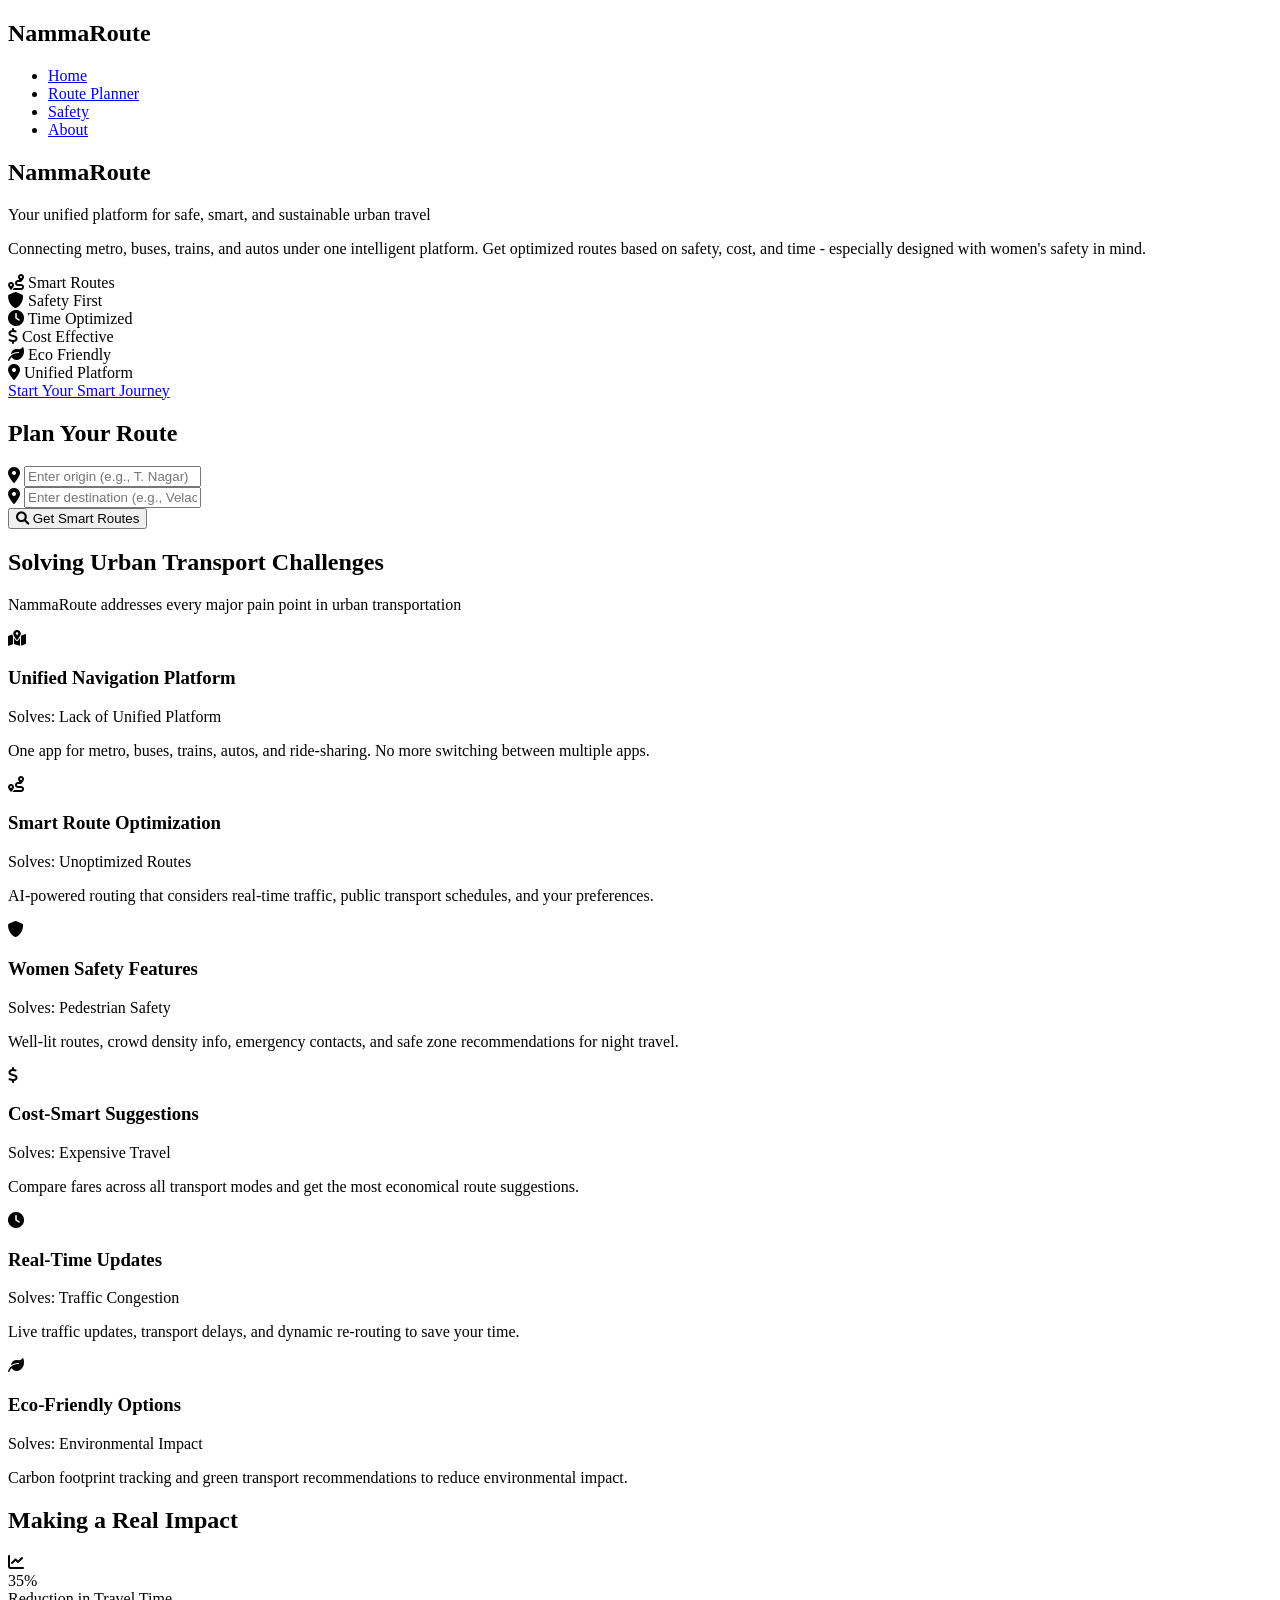
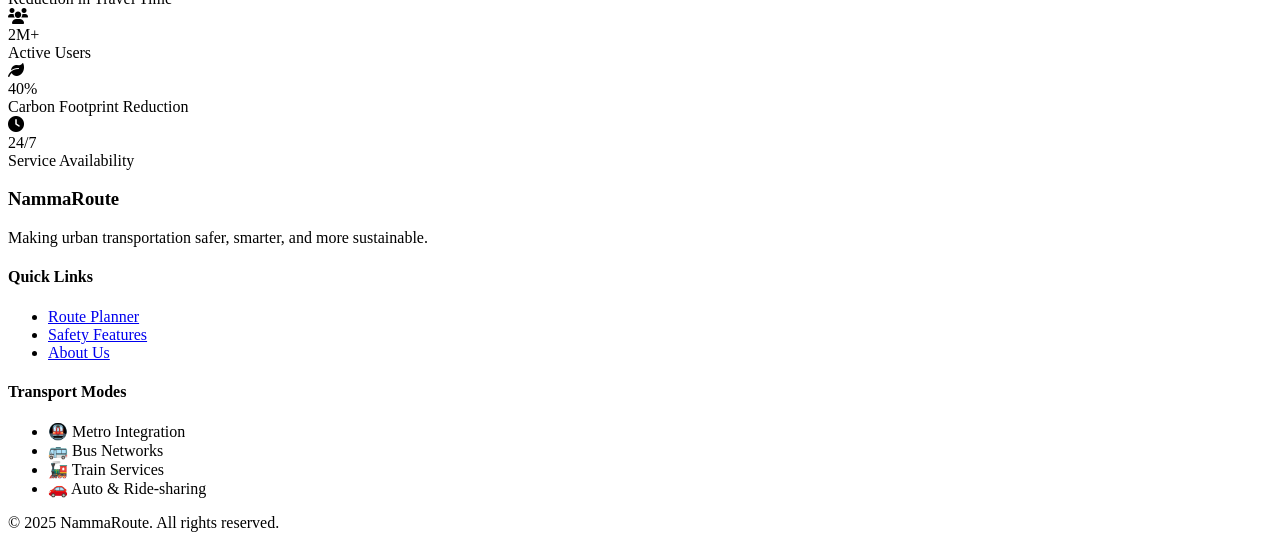
<file: src/main/resources/templates/index.html>
<!DOCTYPE html>
<html lang="en" xmlns:th="http://www.thymeleaf.org">
<head>
    <meta charset="UTF-8">
    <meta name="viewport" content="width=device-width, initial-scale=1.0">
    <title>NammaRoute - Unified Urban Transport Platform</title>
    <link rel="stylesheet" th:href="@{/css/style.css}">
    <link rel="stylesheet" href="https://cdnjs.cloudflare.com/ajax/libs/font-awesome/6.0.0/css/all.min.css">
</head>
<body>
<!-- Navigation -->
<nav class="navbar">
    <div class="nav-container">
        <div class="nav-logo">
            <h2>Namma<span class="highlight">Route</span></h2>
        </div>
        <ul class="nav-menu">
            <li><a href="/" class="nav-link">Home</a></li>
            <li><a href="/route-planner" class="nav-link">Route Planner</a></li>
            <li><a href="/safety" class="nav-link">Safety</a></li>
            <li><a href="/about" class="nav-link">About</a></li>
        </ul>
    </div>
</nav>

<!-- Hero Section -->
<section class="hero">
    <div class="hero-container">
        <div class="hero-content">
            <h1 class="hero-title">Namma<span class="highlight">Route</span></h1>
            <p class="hero-subtitle">Your unified platform for safe, smart, and sustainable urban travel</p>
            <p class="hero-description">
                Connecting metro, buses, trains, and autos under one intelligent platform. Get optimized routes based on
                safety, cost, and time - especially designed with women's safety in mind.
            </p>

            <div class="features-grid">
                <div class="feature-item">
                    <i class="fas fa-route"></i>
                    <span>Smart Routes</span>
                </div>
                <div class="feature-item">
                    <i class="fas fa-shield-alt"></i>
                    <span>Safety First</span>
                </div>
                <div class="feature-item">
                    <i class="fas fa-clock"></i>
                    <span>Time Optimized</span>
                </div>
                <div class="feature-item">
                    <i class="fas fa-dollar-sign"></i>
                    <span>Cost Effective</span>
                </div>
                <div class="feature-item">
                    <i class="fas fa-leaf"></i>
                    <span>Eco Friendly</span>
                </div>
                <div class="feature-item">
                    <i class="fas fa-map-marker-alt"></i>
                    <span>Unified Platform</span>
                </div>
            </div>

            <a href="/route-planner" class="cta-button">Start Your Smart Journey</a>
        </div>
    </div>
</section>

<!-- Quick Route Planner -->
<section class="quick-planner">
    <div class="container">
        <h2>Plan Your Route</h2>
        <div class="planner-form">
            <div class="input-group">
                <i class="fas fa-map-marker-alt origin-icon"></i>
                <input type="text" id="origin" placeholder="Enter origin (e.g., T. Nagar)">
            </div>
            <div class="input-group">
                <i class="fas fa-map-marker-alt destination-icon"></i>
                <input type="text" id="destination" placeholder="Enter destination (e.g., Velachery)">
            </div>
            <button onclick="planRoute()" class="plan-button">
                <i class="fas fa-search"></i> Get Smart Routes
            </button>
        </div>
    </div>
</section>

<!-- Features Section -->
<section class="features">
    <div class="container">
        <h2>Solving Urban Transport Challenges</h2>
        <p class="section-subtitle">NammaRoute addresses every major pain point in urban transportation</p>

        <div class="features-container">
            <div class="feature-card">
                <div class="feature-icon">
                    <i class="fas fa-map-marked-alt"></i>
                </div>
                <h3>Unified Navigation Platform</h3>
                <p class="problem-tag">Solves: Lack of Unified Platform</p>
                <p>One app for metro, buses, trains, autos, and ride-sharing. No more switching between multiple apps.</p>
            </div>

            <div class="feature-card">
                <div class="feature-icon">
                    <i class="fas fa-route"></i>
                </div>
                <h3>Smart Route Optimization</h3>
                <p class="problem-tag">Solves: Unoptimized Routes</p>
                <p>AI-powered routing that considers real-time traffic, public transport schedules, and your preferences.</p>
            </div>

            <div class="feature-card">
                <div class="feature-icon">
                    <i class="fas fa-shield-alt"></i>
                </div>
                <h3>Women Safety Features</h3>
                <p class="problem-tag">Solves: Pedestrian Safety</p>
                <p>Well-lit routes, crowd density info, emergency contacts, and safe zone recommendations for night travel.</p>
            </div>

            <div class="feature-card">
                <div class="feature-icon">
                    <i class="fas fa-dollar-sign"></i>
                </div>
                <h3>Cost-Smart Suggestions</h3>
                <p class="problem-tag">Solves: Expensive Travel</p>
                <p>Compare fares across all transport modes and get the most economical route suggestions.</p>
            </div>

            <div class="feature-card">
                <div class="feature-icon">
                    <i class="fas fa-clock"></i>
                </div>
                <h3>Real-Time Updates</h3>
                <p class="problem-tag">Solves: Traffic Congestion</p>
                <p>Live traffic updates, transport delays, and dynamic re-routing to save your time.</p>
            </div>

            <div class="feature-card">
                <div class="feature-icon">
                    <i class="fas fa-leaf"></i>
                </div>
                <h3>Eco-Friendly Options</h3>
                <p class="problem-tag">Solves: Environmental Impact</p>
                <p>Carbon footprint tracking and green transport recommendations to reduce environmental impact.</p>
            </div>
        </div>
    </div>
</section>

<!-- Stats Section -->
<section class="stats">
    <div class="container">
        <h2>Making a Real Impact</h2>
        <div class="stats-grid">
            <div class="stat-item">
                <i class="fas fa-chart-line"></i>
                <div class="stat-number">35%</div>
                <div class="stat-label">Reduction in Travel Time</div>
            </div>
            <div class="stat-item">
                <i class="fas fa-users"></i>
                <div class="stat-number">2M+</div>
                <div class="stat-label">Active Users</div>
            </div>
            <div class="stat-item">
                <i class="fas fa-leaf"></i>
                <div class="stat-number">40%</div>
                <div class="stat-label">Carbon Footprint Reduction</div>
            </div>
            <div class="stat-item">
                <i class="fas fa-clock"></i>
                <div class="stat-number">24/7</div>
                <div class="stat-label">Service Availability</div>
            </div>
        </div>
    </div>
</section>

<!-- Footer -->
<footer class="footer">
    <div class="container">
        <div class="footer-content">
            <div class="footer-section">
                <h3>NammaRoute</h3>
                <p>Making urban transportation safer, smarter, and more sustainable.</p>
            </div>
            <div class="footer-section">
                <h4>Quick Links</h4>
                <ul>
                    <li><a href="/route-planner">Route Planner</a></li>
                    <li><a href="/safety">Safety Features</a></li>
                    <li><a href="/about">About Us</a></li>
                </ul>
            </div>
            <div class="footer-section">
                <h4>Transport Modes</h4>
                <ul>
                    <li>🚇 Metro Integration</li>
                    <li>🚌 Bus Networks</li>
                    <li>🚂 Train Services</li>
                    <li>🚗 Auto & Ride-sharing</li>
                </ul>
            </div>
        </div>
        <div class="footer-bottom">
            <p>&copy; 2025 NammaRoute. All rights reserved.</p>
        </div>
    </div>
</footer>

<script th:src="@{/js/main.js}"></script>
</body>
</html>
</file>
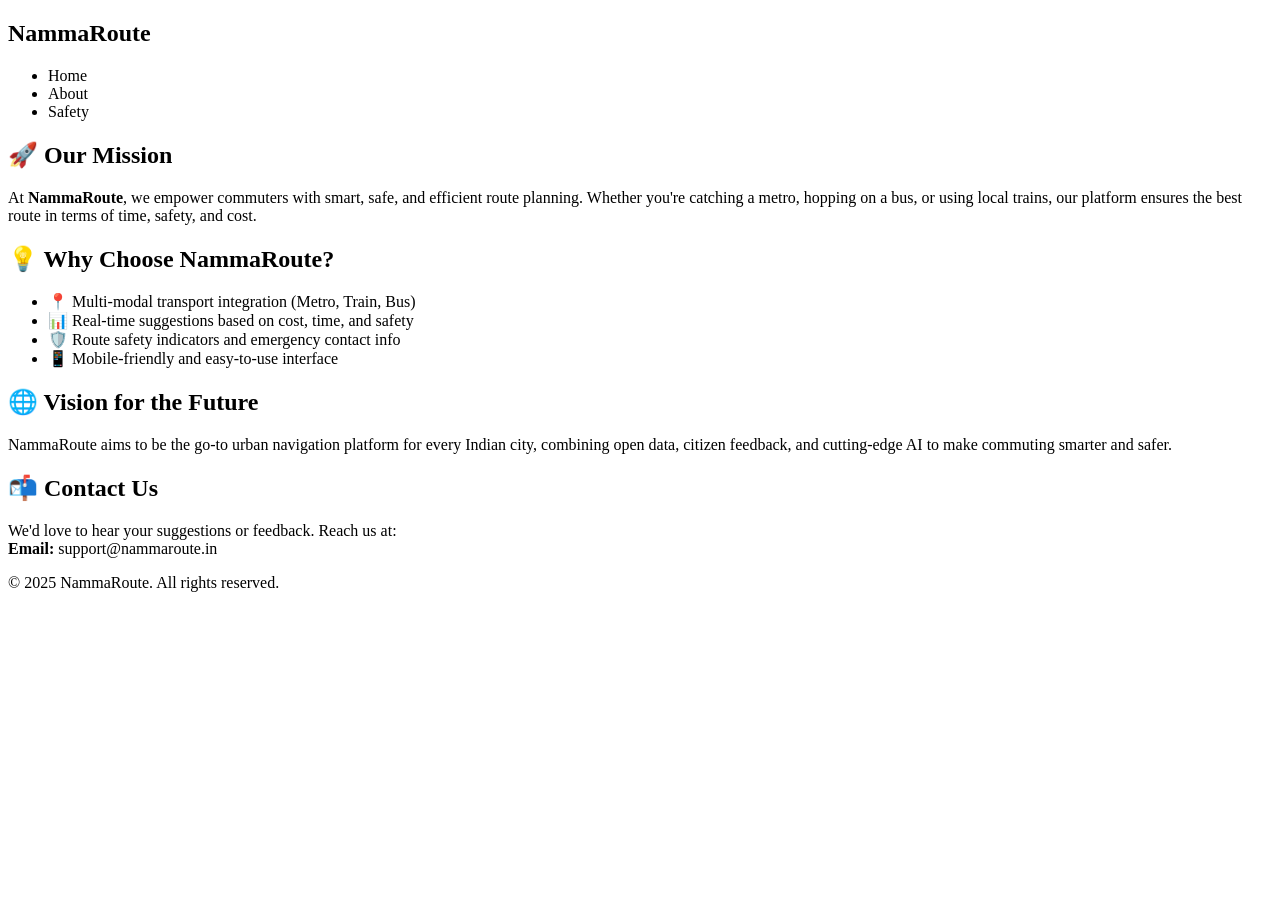
<file: src/main/resources/templates/About.html>
<!DOCTYPE html>
<html lang="en" xmlns:th="http://www.thymeleaf.org">
<head>
    <meta charset="UTF-8">
    <title>About - NammaRoute</title>
    <link rel="stylesheet" th:href="@{/css/style.css}">
</head>
<body>

<header class="navbar">
    <div class="nav-container">
        <div class="nav-logo">
            <h2><span class="highlight">Namma</span>Route</h2>
        </div>
        <ul class="nav-menu">
            <li><a th:href="@{/}" class="nav-link">Home</a></li>
            <li><a th:href="@{/about}" class="nav-link active">About</a></li>
            <li><a th:href="@{/safety}" class="nav-link">Safety</a></li>
        </ul>
    </div>
</header>

<main class="safety-page">
    <section class="safety-section">
        <h2>🚀 Our Mission</h2>
        <p>
            At <strong>NammaRoute</strong>, we empower commuters with smart, safe, and efficient route planning.
            Whether you're catching a metro, hopping on a bus, or using local trains, our platform ensures the best route
            in terms of time, safety, and cost.
        </p>
    </section>

    <section class="safety-section">
        <h2>💡 Why Choose NammaRoute?</h2>
        <ul>
            <li>📍 Multi-modal transport integration (Metro, Train, Bus)</li>
            <li>📊 Real-time suggestions based on cost, time, and safety</li>
            <li>🛡️ Route safety indicators and emergency contact info</li>
            <li>📱 Mobile-friendly and easy-to-use interface</li>
        </ul>
    </section>

    <section class="safety-section">
        <h2>🌐 Vision for the Future</h2>
        <p>
            NammaRoute aims to be the go-to urban navigation platform for every Indian city, combining open data, citizen feedback,
            and cutting-edge AI to make commuting smarter and safer.
        </p>
    </section>

    <section class="safety-section">
        <h2>📬 Contact Us</h2>
        <p>
            We'd love to hear your suggestions or feedback. Reach us at:
            <br><strong>Email:</strong> support@nammaroute.in
        </p>
    </section>
</main>

<footer class="footer">
    <div class="footer-bottom">
        <p>&copy; 2025 NammaRoute. All rights reserved.</p>
    </div>
</footer>

</body>
</html>
</file>
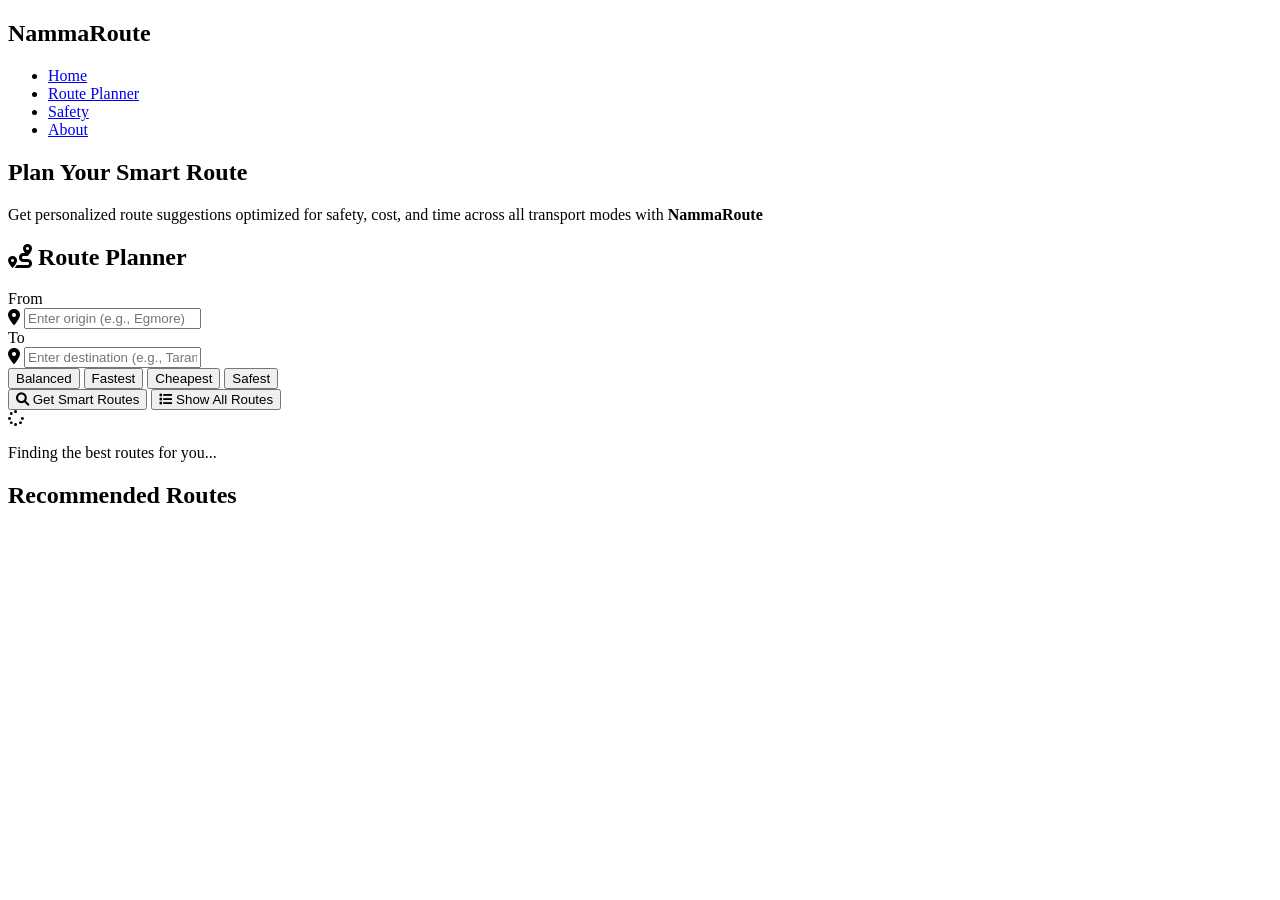
<file: src/main/resources/templates/route-planner.html>
<!DOCTYPE html>
<html lang="en" xmlns:th="http://www.thymeleaf.org">
<head>
    <meta charset="UTF-8">
    <meta name="viewport" content="width=device-width, initial-scale=1.0">
    <title>Route Planner - NammaRoute</title>

    <link rel="stylesheet" th:href="@{/css/style.css}">
    <link rel="stylesheet" href="https://cdnjs.cloudflare.com/ajax/libs/font-awesome/6.0.0/css/all.min.css">
</head>
<body>
<!-- Navigation -->
<nav class="navbar">
    <div class="nav-container">
        <div class="nav-logo">
            <h2>Namma<span class="highlight">Route</span></h2>
        </div>
        <ul class="nav-menu">
            <li><a href="/" class="nav-link">Home</a></li>
            <li><a href="/route-planner" class="nav-link active">Route Planner</a></li>
            <li><a href="/safety" class="nav-link">Safety</a></li>
            <li><a href="/about" class="nav-link">About</a></li>
        </ul>
    </div>
</nav>

<!-- Route Planner Section -->
<section class="route-planner-page">
    <div class="container">
        <div class="page-header">
            <h1>Plan Your Smart Route</h1>
            <p>Get personalized route suggestions optimized for safety, cost, and time across all transport modes with <strong>NammaRoute</strong></p>
        </div>

        <!-- Route Planning Form -->
        <div class="planner-card">
            <div class="card-header">
                <h2><i class="fas fa-route"></i> Route Planner</h2>
            </div>
            <div class="card-content">
                <div class="form-row">
                    <div class="input-group">
                        <label for="routeOrigin">From</label>
                        <div class="input-wrapper">
                            <i class="fas fa-map-marker-alt origin-icon"></i>
                            <input type="text" id="routeOrigin" placeholder="Enter origin (e.g., Egmore)">
                        </div>
                    </div>
                    <div class="input-group">
                        <label for="routeDestination">To</label>
                        <div class="input-wrapper">
                            <i class="fas fa-map-marker-alt destination-icon"></i>
                            <input type="text" id="routeDestination" placeholder="Enter destination (e.g., Taramani)">
                        </div>
                    </div>
                </div>

                <div class="preference-tabs">
                    <button class="tab-button active" data-preference="balanced">Balanced</button>
                    <button class="tab-button" data-preference="fastest">Fastest</button>
                    <button class="tab-button" data-preference="cheapest">Cheapest</button>
                    <button class="tab-button" data-preference="safest">Safest</button>
                </div>

                <div class="button-row">
                    <button onclick="searchRoutes()" class="search-button">
                        <i class="fas fa-search"></i> Get Smart Routes
                    </button>
                    <button onclick="fetchAllRoutes()" class="search-button">
                        <i class="fas fa-list"></i> Show All Routes
                    </button>
                </div>
            </div>
        </div>

        <!-- Loading Indicator -->
        <div id="loading" class="loading hidden">
            <i class="fas fa-spinner fa-spin"></i>
            <p>Finding the best routes for you...</p>
        </div>

        <!-- Routes Results -->
        <div id="routesContainer" class="routes-container hidden">
            <h2>Recommended Routes</h2>
            <div id="routesList" class="routes-list">
                <!-- Routes will be populated here by JavaScript -->
            </div>
        </div>
    </div>
</section>

<script th:src="@{/js/route-planner.js}"></script>
</body>
</html>
</file>
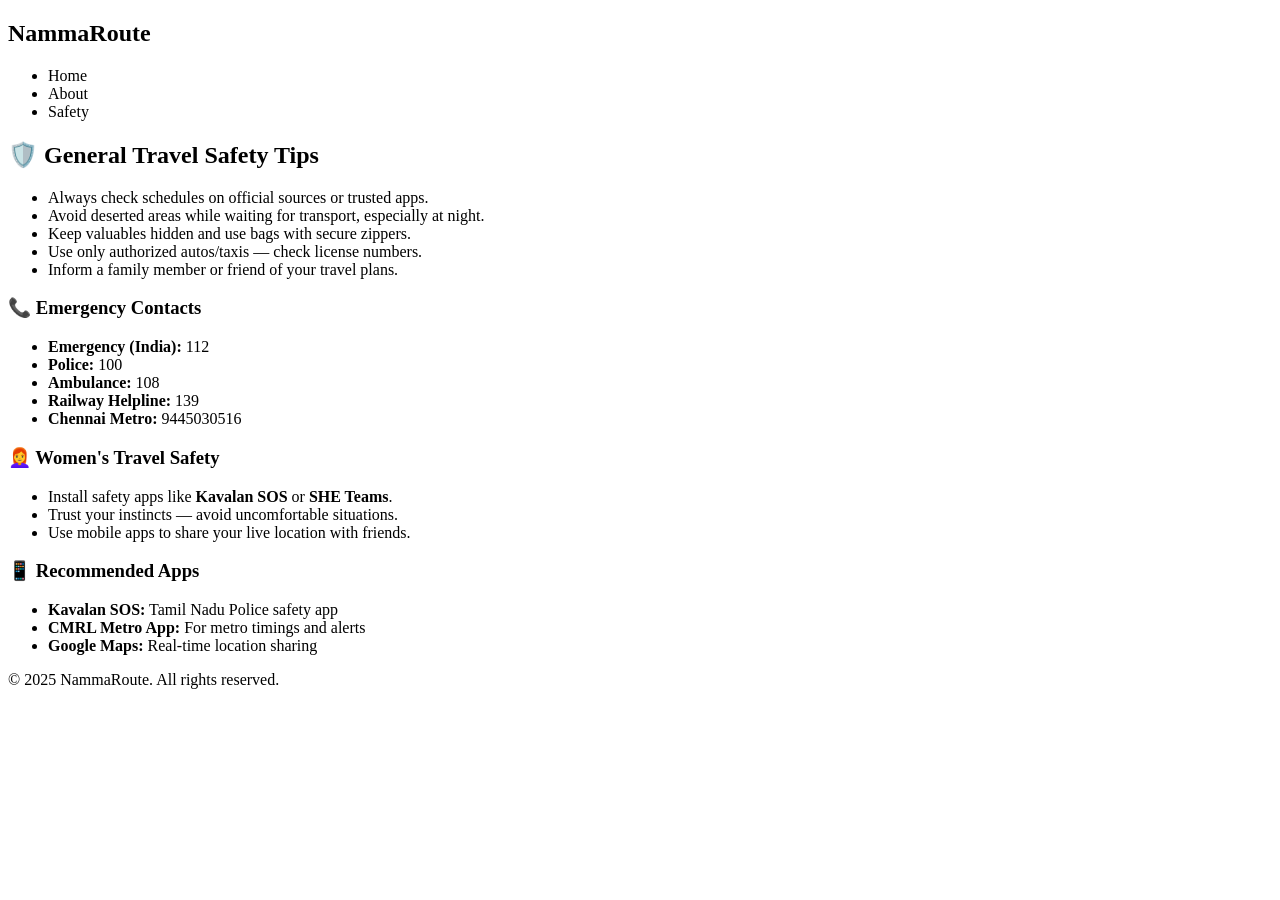
<file: src/main/resources/templates/Safety.html>
<!DOCTYPE html>
<html lang="en" xmlns:th="http://www.thymeleaf.org">
<head>
    <meta charset="UTF-8">
    <title>Travel Safety - EasyRoute</title>
    <link rel="stylesheet" th:href="@{/css/style.css}">
</head>
<body>

<header class="navbar">
    <div class="nav-container">
        <div class="nav-logo">
            <h2><span class="highlight">Namma</span>Route</h2>
        </div>
        <ul class="nav-menu">
            <li><a th:href="@{/}" class="nav-link">Home</a></li>
            <li><a th:href="@{/about}" class="nav-link">About</a></li>
            <li><a th:href="@{/safety}" class="nav-link active">Safety</a></li>
        </ul>
    </div>
</header>

<main class="safety-page">
    <section class="safety-section">
        <h2>🛡️ General Travel Safety Tips</h2>
        <ul>
            <li>Always check schedules on official sources or trusted apps.</li>
            <li>Avoid deserted areas while waiting for transport, especially at night.</li>
            <li>Keep valuables hidden and use bags with secure zippers.</li>
            <li>Use only authorized autos/taxis — check license numbers.</li>
            <li>Inform a family member or friend of your travel plans.</li>
        </ul>
    </section>

    <section class="safety-section">
        <h3>📞 Emergency Contacts</h3>
        <ul>
            <li><strong>Emergency (India):</strong> 112</li>
            <li><strong>Police:</strong> 100</li>
            <li><strong>Ambulance:</strong> 108</li>
            <li><strong>Railway Helpline:</strong> 139</li>
            <li><strong>Chennai Metro:</strong> 9445030516</li>
        </ul>
    </section>

    <section class="safety-section">
        <h3>👩‍🦰 Women's Travel Safety</h3>
        <ul>
            <li>Install safety apps like <strong>Kavalan SOS</strong> or <strong>SHE Teams</strong>.</li>
            <li>Trust your instincts — avoid uncomfortable situations.</li>
            <li>Use mobile apps to share your live location with friends.</li>
        </ul>
    </section>

    <section class="safety-section">
        <h3>📱 Recommended Apps</h3>
        <ul>
            <li><strong>Kavalan SOS:</strong> Tamil Nadu Police safety app</li>
            <li><strong>CMRL Metro App:</strong> For metro timings and alerts</li>
            <li><strong>Google Maps:</strong> Real-time location sharing</li>
        </ul>
    </section>


</main>

<footer class="footer">
    <div class="footer-bottom">
        <p>&copy; 2025 NammaRoute. All rights reserved.</p>
    </div>
</footer>

</body>
</html>
</file>
